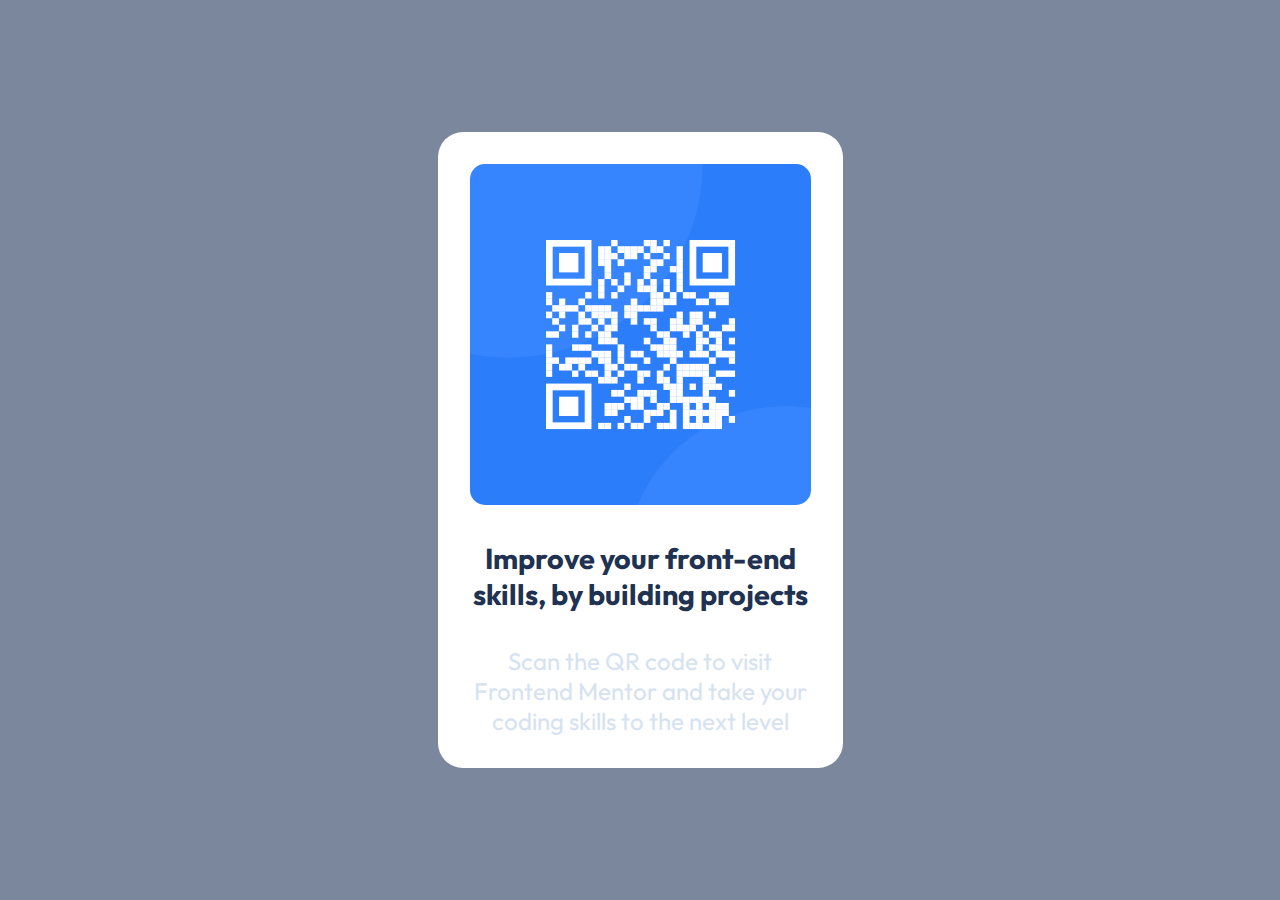
<file: index.html>
<!DOCTYPE html>
<html lang="en">

<head>
  <meta charset="UTF-8">
  <meta http-equiv="X-UA-Compatible" content="IE=edge">
  <meta name="viewport" content="width=device-width, initial-scale=1.0">
  <link rel="stylesheet" href="./src/css/main.css">
  <link rel="preconnect" href="https://fonts.googleapis.com">
  <link rel="preconnect" href="https://fonts.gstatic.com" crossorigin>
  <link href="https://fonts.googleapis.com/css2?family=Outfit:wght@400;700&display=swap" rel="stylesheet">
  <title>QR code component</title>
</head>

<body>
  <main>
    <div class="card__body">
      <img src="./src/img/image-qr-code.png" alt="QR code image" class="card-img">
      <div class="card__details">
        <h1 class="card-title">Improve your front-end skills, by building projects</h1>
        <p class="card-paragraph">
          Scan the QR code to visit Frontend Mentor and take your coding skills to the next level
        </p>
      </div>
    </div>
  </main>
</body>

</html>
</file>
<file: src/css/main.css>
* {
  box-sizing: border-box;
  margin: 0;
  padding: 0;
}

body {
  position: relative;
  min-height: 100vh;
  display: flex;
  align-items: center;
  justify-content: center;
  font-size: 62.5%;
  background-color: hsl(220, 15%, 55%);
  font-family: 'Outfit', sans-serif;
}

.card__body {
  display: flex;
  flex-wrap: wrap;
  justify-content: space-evenly;
  width: 90%;
  max-width: 450px;
  max-height: 650px;
  background-color: white;
  padding: 2rem;
  border-radius: 25px;
  margin: 0 auto;
}

.card-img {
  width: 100%;
  border-radius: 15px;
}

.card__details {
  text-align: center;
}

.card-title {
  margin: 10% 0;
  font-size: 1.8rem;
  font-weight: 700;
  color: hsl(218, 44%, 22%);

}

.card-paragraph {
  font-size: 1.5rem;
  font-weight: 400;
  color: hsl(212, 45%, 89%);
}
</file>
